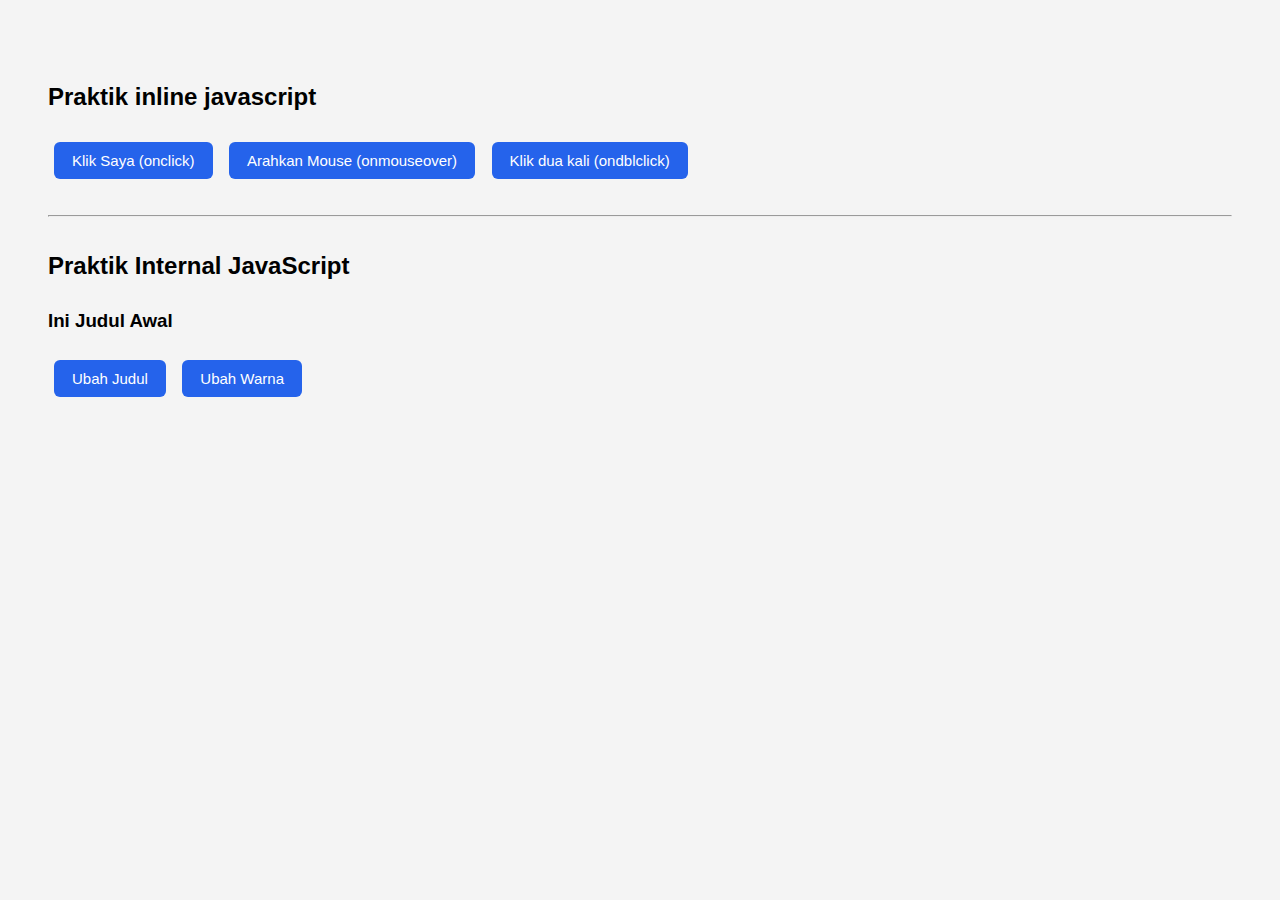
<file: Praktikum9/index.html>
<!DOCTYPE html>
<html lang="en">
<head>
    <meta charset="UTF-8">
    <meta name="viewport" content="width=device-width, initial-scale=1.0">
    <title>Latihan javascript: Inline, Internal, Eksternal</title>
    <style>
    body {
      font-family: Arial, sans-serif;
      padding: 40px;
      background: #f4f4f4;
      line-height: 1.6;
    }
    h2 {
      margin-top: 30px;
    }
    button {
      padding: 10px 18px;
      margin: 6px;
      font-size: 15px;
      cursor: pointer;
      border: none;
      background: #2563eb;
      color: white;
      border-radius: 6px;
    }
    button:hover {
      opacity: 0.9;
    }
    #box {
      margin-top: 10px;
    }
    hr {
      margin: 30px 0;
    }
    </style>

    <script>
        function ubahTeks() {
            document.getElementById("judul").innerText =
            "teks sudah berubah oleh javascript!";
        }

        function ubahWarna() {
            document.getElementById("judul").style.color =
            "pink";
        }
    </script>
</head>
<body>
    <h2>Praktik inline javascript</h2>
    <button onclick="alert('Halo, saya belajar JavaScript!')">
        Klik Saya (onclick)
    </button>

    <button onmouseover="alert('Mouse sedang berada diatas tombol!')">
        Arahkan Mouse (onmouseover)
    </button>

    <button ondblclick="alert('Tombol diklik dua kali!')">
        Klik dua kali (ondblclick)
    </button>

    <hr>

    <h2>Praktik Internal JavaScript</h2>

    <h3 id="judul">Ini Judul Awal</h3>

    <button onclick="ubahTeks()">Ubah Judul</button>
    <button onclick="ubahWarna()">Ubah Warna</button>
</body>
</html>
</file>
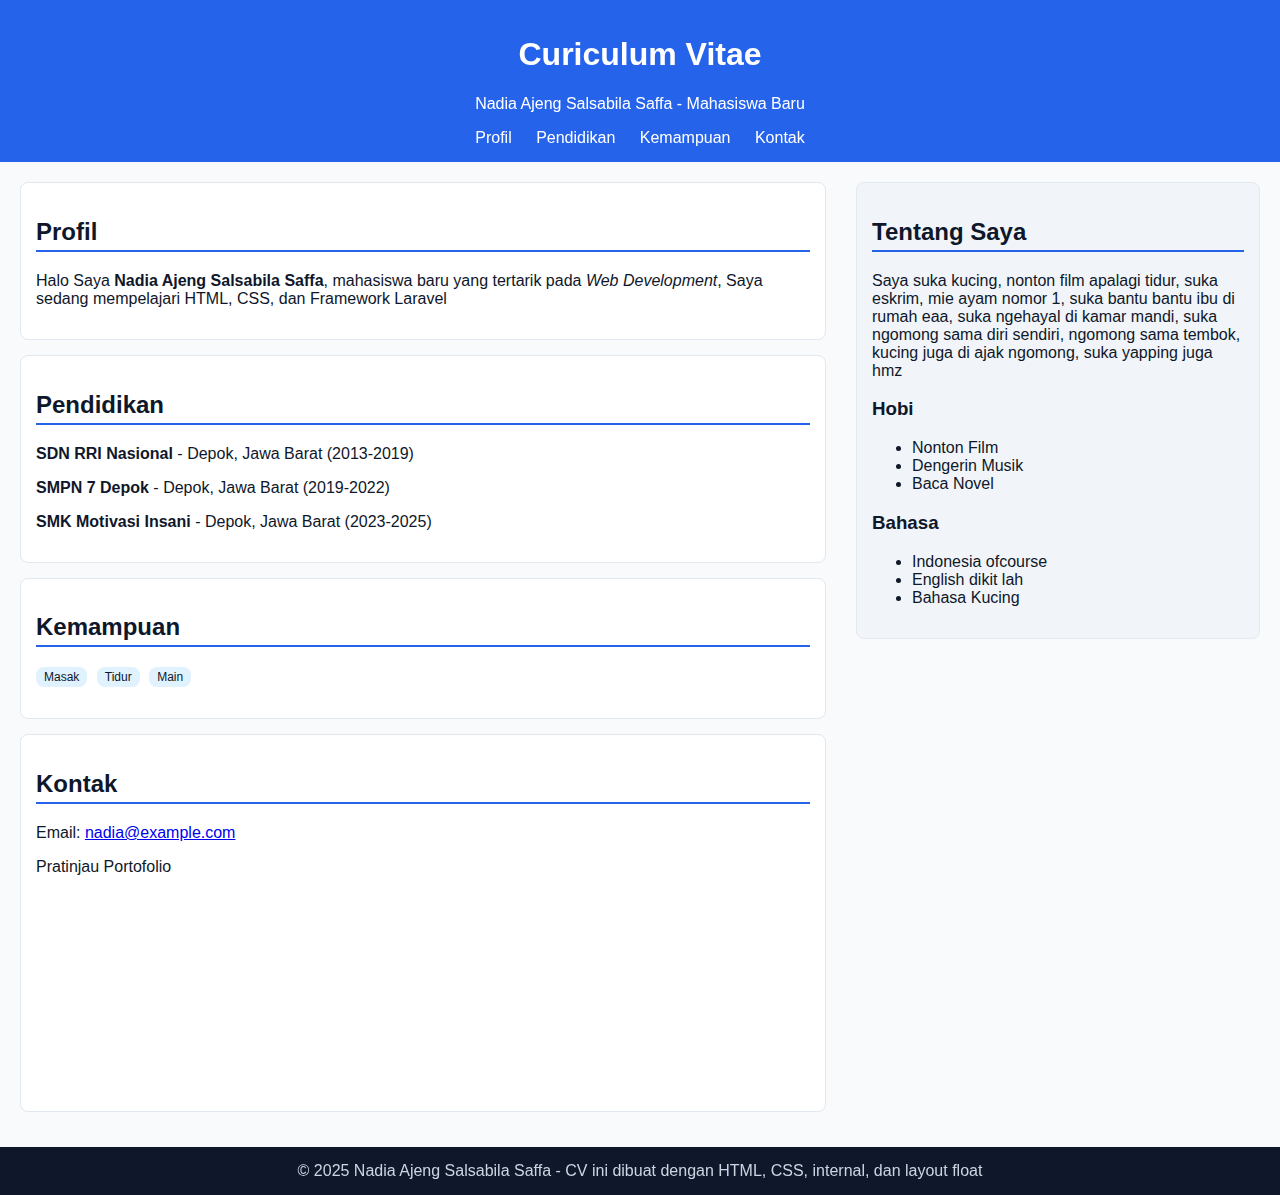
<file: latihan4.html>
<!DOCTYPE html>
<html lang="en">
<head>
  <meta charset="UTF-8">
  <meta name="viewport" content="width=device-width, initial-scale=1.0">
  <meta http-equiv="X-UA-Compatible" content="ie=edge">
  <title>Document</title>
    <style>
  body {
      font-family: Arial, sans-serif;
      background-color: #f8fafc;
      margin: 0;
      color: #0f172a;
  }

  header {
      background-color: #2563eb;
      color: #fff;
      padding: 15px;
      text-align: center;
  }

  nav {
      margin-top: 10px;
  }

  nav a {
      color: #fff;
      text-decoration: none;
      margin: 0 10px;
  }

  nav a:hover {
      text-decoration: underline;
  }

  /* Layout menggunakan float */
  main {
      margin: 20px;
      overflow: auto;
  }

  section {
      background: #ffffff;
      border: 1px solid #e2e8f0;
      border-radius: 8px;
      padding: 15px;
      margin-bottom: 15px;
  }

  #konten {
      float: left;
      width: 65%;
  }

  #sidebar {
      float: right;
      width: 30%;
      background: #f1f5f9;
      border: 1px solid #e2e8f0;
      border-radius: 8px;
      padding: 15px;
  }

  footer {
      clear: both;
      background: #0f172a;
      color: #cbd5e1;
      text-align: center;
      padding: 15px;
      margin-top: 20px;
  }

  h2 {
      border-bottom: 2px solid #2563eb;
      padding-bottom: 4px;
  }

  .tag {
      display: inline-block;
      background: #e0f2fe;
      border-radius: 8px;
      padding: 3px 8px;
      font-size: 12px;
      margin-right: 5px;
  }

  .frame {
      width: 100%;
      height: 200px;
      border: 0;
      border-radius: 6px;
  }

  </style>
</head>
<body>
  <header>
  <h1>Curiculum Vitae</h1>
  <p>Nadia Ajeng Salsabila Saffa - Mahasiswa Baru</p>
  <nav>
    <a href="#profil">Profil</a>
    <a href="#pendidikan">Pendidikan</a>
    <a href="#Kemampuan">Kemampuan</a>
    <a href="#kontak">Kontak</a>
  </nav>
  </header>
  <main>
    <div id="konten">
      <section id="profil">
        <h2>Profil</h2>
        <p>Halo Saya <strong>Nadia Ajeng Salsabila Saffa</strong>, mahasiswa baru yang tertarik pada <em>Web Development</em>, Saya sedang mempelajari HTML, CSS, dan Framework Laravel</p>
      </section>
      
      <section id="pendidikan">
      <h2>Pendidikan</h2>  
      <p><strong>SDN RRI Nasional</strong> - Depok, Jawa Barat (2013-2019)</p>
            <p><strong>SMPN 7 Depok</strong> - Depok, Jawa Barat (2019-2022)</p>
                  <p><strong>SMK Motivasi Insani</strong> - Depok, Jawa Barat (2023-2025)</p>
      </section>
      
    <section id="kemampuan">
    <h2>Kemampuan</h2> 
    <p>
      <span class="tag">Masak</span>
      <span class="tag">Tidur</span>
      <span class="tag">Main</span>
    </p>
    </section>
    
    <section id="kontak">
    <h2>Kontak</h2> 
    <p>Email: <a href="mailto:nadia@example.com">nadia@example.com</a>
    </p>
    <p>
      Pratinjau
        Portofolio
    </p>
    <iframe class="frame" src="https://www.wikipedia.org" title="contoh iframe"></iframe>
    </section>
    </div>
    
<div id="sidebar">
  <h2>Tentang Saya</h2>
  <p>Saya suka kucing, nonton film apalagi tidur, suka eskrim, mie ayam nomor 1, suka bantu bantu ibu di rumah eaa, suka ngehayal di kamar mandi, suka ngomong sama diri sendiri, ngomong sama tembok, kucing juga di ajak ngomong, suka yapping juga hmz</p>
  <h3>Hobi</h3>
  <ul>
    <li>Nonton Film</li>
    <li>Dengerin Musik</li>
    <li>Baca Novel</li>
  </ul>
  <h3>Bahasa</h3>
    <ul>
      <li>Indonesia ofcourse</li>
      <li>English dikit lah</li>
      <li>Bahasa Kucing</li>
    </ul>
</div>
  </main>
  
  <footer>
    &copy; 2025 Nadia Ajeng Salsabila Saffa - CV ini dibuat dengan HTML, CSS, internal, dan layout float
  </footer>
</body>
</html>
</file>
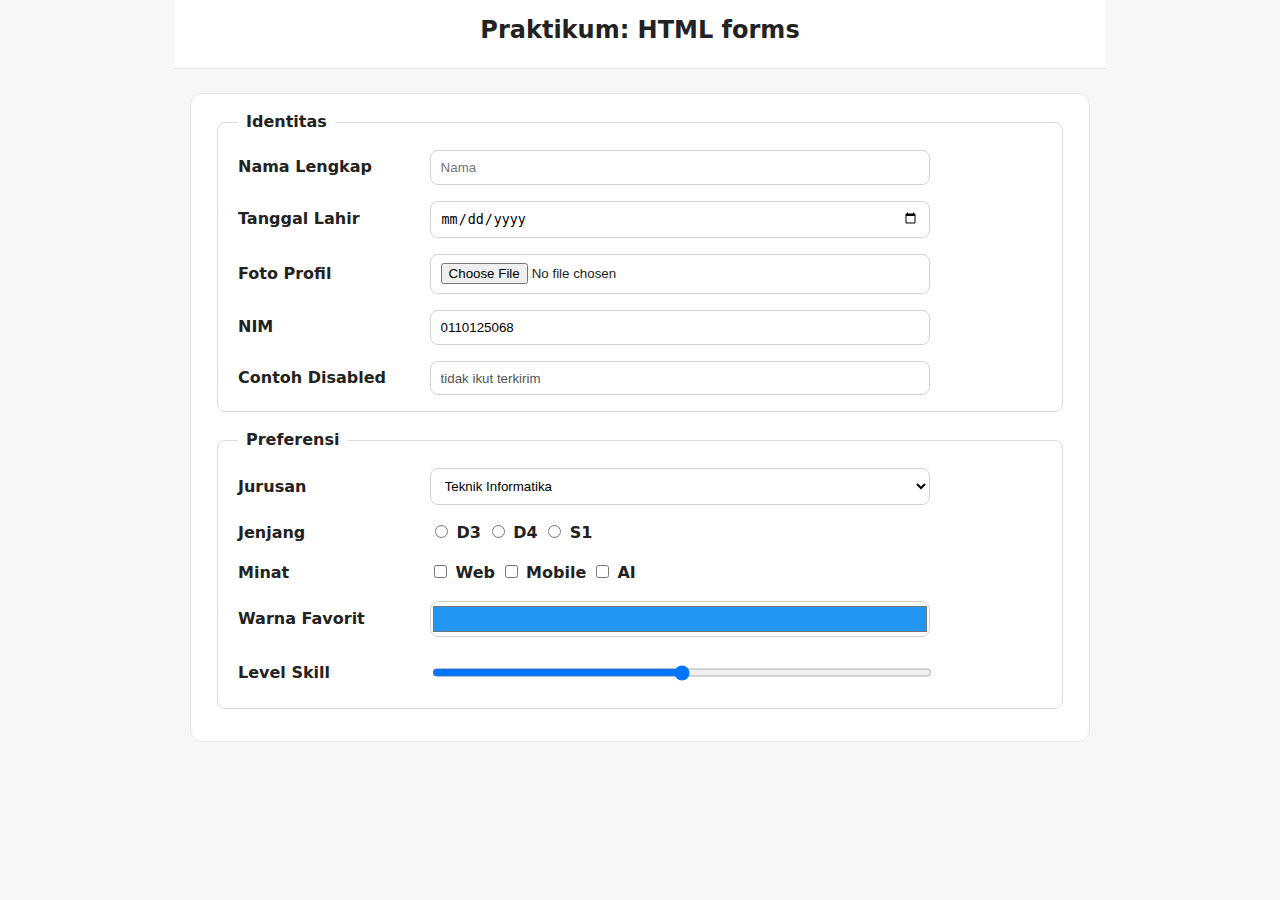
<file: latihan5.html>
<!DOCTYPE html>
<html lang="en">
<head>
  <meta charset="UTF-8">
  <meta name="viewport" content="width=device-width, initial-scale=1.0">
  <meta http-equiv="X-UA-Compatible" content="ie=edge">
  <title>Document</title>
   <style> :root {
     --gap: 1rem;
 }

 body {
     font-family: system-ui, -apple-system, Segoe UI, Roboto, Helvetica, Arial, sans-serif;
     line-height: 1.5;
     margin: 0;
     background: #f7f7f8;
     color: #222;
 }

 header,
 main,
 footer {
     max-width: 900px;
     margin: 0 auto;
     padding: 0.75rem 1rem;
     /* 🔹 Diperpendek padding */
 }

 header {
     background: white;
     border-bottom: 1px solid #e6e6e9;
     position: sticky;
     top: 0;
     z-index: 10;
 }

 h1 {
     margin: 0 0 .5rem;
     font-size: 1.5rem;
     text-align: center;
 }

 section {
     background: white;
     border: 1px solid #e6e6e9;
     border-radius: .75rem;
     padding: 1rem 1.5rem;
     margin: 0.75rem 0;
     /* 🔹 Jarak antar section dikurangi */
 }

 fieldset {
     border: 1px solid #dcdce0;
     border-radius: .5rem;
     padding: 1rem 1.25rem;
     margin-bottom: 1rem;
 }

 legend {
     padding: 0 .5rem;
     font-weight: 600;
 }

 .grid {
     display: grid;
     grid-template-columns: 1fr;
     gap: var(--gap);
 }

 .row {
     display: grid;
     grid-template-columns: 180px 1fr;
     align-items: center;
     gap: .75rem;
 }

 label {
     font-weight: 600;
 }

 input[type="text"],
 input[type="password"],
 input[type="email"],
 input[type="number"],
 input[type="date"],
 input[type="time"],
 input[type="url"],
 input[type="tel"],
 input[type="search"],
 input[type="color"],
 input[type="file"],
 select,
 textarea,
 input[type="range"] {
     width: 100%;
     max-width: 500px;
     padding: .55rem .6rem;
     border: 1px solid #cfd3d8;
     border-radius: .5rem;
     background: #fff;
     box-sizing: border-box;
 }

 input[type="color"] {
     padding: 0;
     height: 2.25rem;
 }

 textarea {
     min-height: 90px;
 }

 .actions {
     display: flex;
     gap: .75rem;
     flex-wrap: wrap;
     margin-top: .75rem;
     /* 🔹 Diperpendek sedikit */
 }

 button,
 input[type="submit"],
 input[type="reset"] {
     border: 1px solid #1e88e5;
     background: #2196f3;
     color: white;
     padding: .6rem 1rem;
     border-radius: .5rem;
     cursor: pointer;
 }

 input[type="reset"] {
     border-color: #9e9e9e;
     background: #bdbdbd;
 }

 footer {
     color: #666;
     font-size: .9rem;
     text-align: center;
     padding-top: .5rem;
     /* 🔹 Jarak atas footer diperpendek */
 }

 @media (max-width: 720px) {

     header,
     main,
     footer {
         padding: 0.75rem;
     }

     section {
         padding: 1rem;
         margin: 0.75rem 0.5rem;
     }

     fieldset {
         padding: 1rem;
     }

     .row {
         grid-template-columns: 1fr;
         gap: .5rem;
     }

     input,
     select,
     textarea {
         max-width: 100%;
     }

     .actions {
         justify-content: center;
     }
 }

 </style>
</head>
<body>
  <header>
    <h1>Praktikum: HTML forms</h1>
  </header>
  
  <main>
    <section>
      <form action="" method="">
        <fieldset>
          <legend>Identitas</legend>
          <div class="grid">
            <div class="row">
              <label for="">Nama Lengkap</label>
              <input type="text" placeholder="Nama" required="">
            </div>
            <div class="row">
              <label for="">Tanggal Lahir</label>
              <input type="date" placeholder="" required="">
            </div>
            <div class="row">
              <label for="">Foto Profil</label>
              <input type="file" placeholder="" required="">
            </div>
            <div class="row">
              <label for="">NIM</label>
              <input type="number" maxlength="10" placeholder="" required="" value="0110125068" readonly="">
            </div>
            <div class="row">
              <label for="">Contoh Disabled</label>
              <input type="text" value="tidak ikut terkirim" disabled="">
            </div>
          </div>
        </fieldset>
        
        <fieldset>
          <legend>Preferensi</legend>
          <div class="grid">
            <div class="row">
              <label>Jurusan</label>
              <select>
                <option>Teknik Informatika</option>
                <option>Sistem Informasi</option>
                <option>Bisnis Digital</option>
              </select>
            </div>
            <div class="row">
              <label>Jenjang</label>
              <div>
                <label>
                  <input type="radio" name="Jenjang" value="d3"> D3
                </label>
                <label>
                  <input type="radio" name="Jenjang" value="d4"> D4
                </label>
                <label>
                  <input type="radio" name="Jenjang" value="s1"> S1
                </label>
              </div>
            </div>
            <div class="row">
              <label>Minat</label>
              <div>
                <label>
                  <input type="checkbox"> Web
                </label>
                <label>
                  <input type="checkbox"> Mobile
                </label>
                <label>
                  <input type="checkbox"> AI
                </label>
              </div>
            </div>
            <div class="row">
              <label>Warna Favorit</label>
              <input type="color" value="#2196f3">
            </div>
            <div class="row">
              <label>Level Skill</label>
              <input type="range" value="5" min="0" max="10">
            </div>
          </div>
        </fieldset>
      </form>
    </section>
  </main>
</body>
</html>
</file>
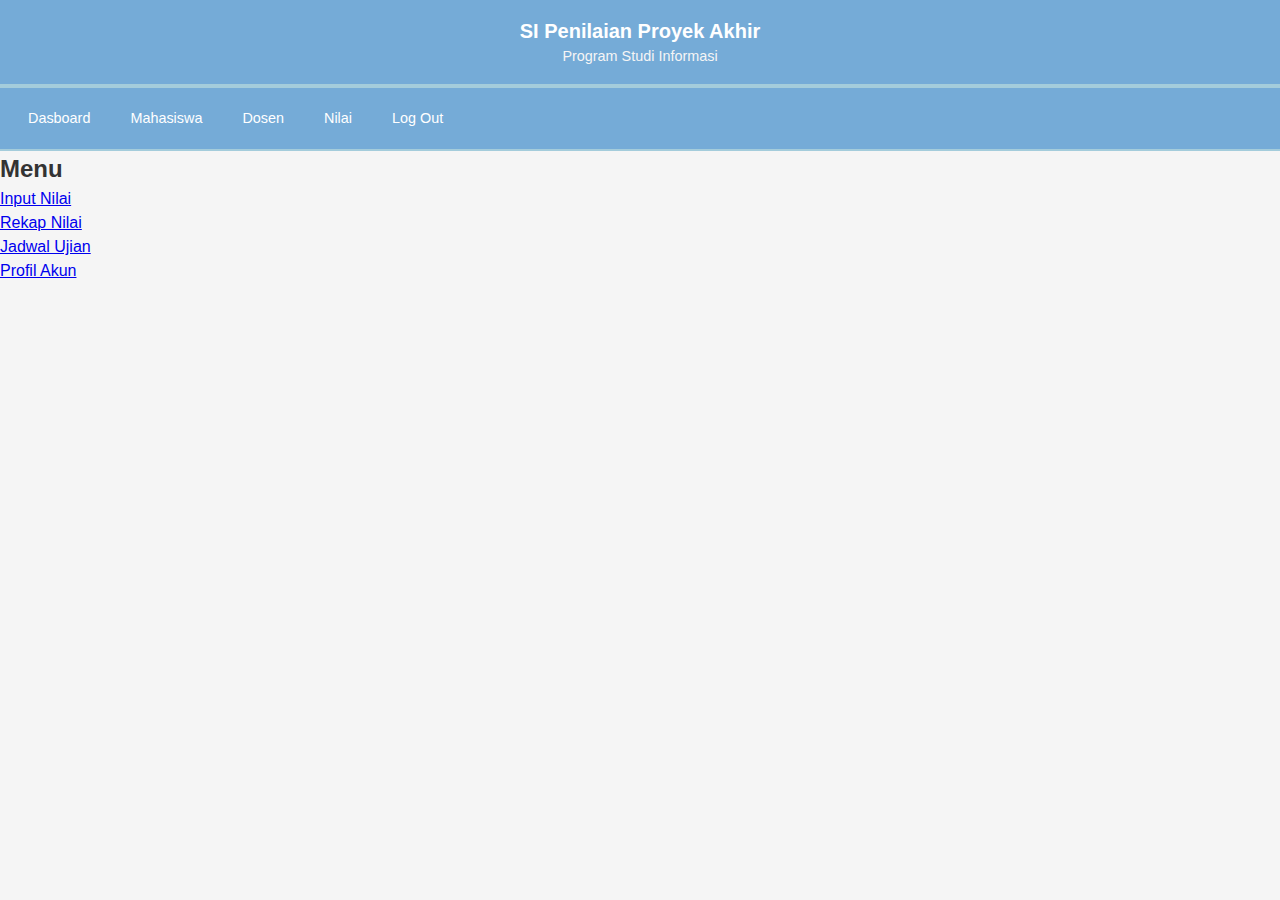
<file: praktikum6.html>
<!DOCTYPE html>
<html lang="en">
<head>
  <meta charset="UTF-8">
  <meta name="viewport" content="width=device-width, initial-scale=1.0">
  <meta http-equiv="X-UA-Compatible" content="ie=edge">
  <title>Layout Praktikum Web</title>
  <link rel="stylesheet" href="style.css"/>
</head>
<body>
  <header class="site-header">
    <h1>SI Penilaian Proyek Akhir</h1>
    <p>Program Studi Informasi</p>
  </header>
  
  <nav class="top-nav">
   <a href="#" class="active">Dasboard</a> 
   <a href="#">Mahasiswa</a> 
   <a href="#">Dosen</a>
   <a href="#">Nilai</a>
   <a href="#">Log Out</a>
  </nav>
  
  <div class="layout">
    <aside class="sidebar">
      <h2>Menu</h2>
      <ul>
        <li><a href="#">Input Nilai</a></li>
        <li><a href="#">Rekap Nilai</a></li>
        <li><a href="#">Jadwal Ujian</a></li>
        <li><a href="#">Profil Akun</a></li>
      </ul>
    </aside>
  </div>
</body>
</html>
</file>
<file: style.css>
* {
  margin: 0;
  padding: 0;
  box-sizing: border-box;
  font-family: Arial, Sans-Serif;
}

body {
  background-color: #f5f5f5;
  color: #333;
  line-height: 1.5;
}

.site-header{
  background-color: #75ABD7;
  color: #fff;
  padding: 1rem 2rem;
  text-align: center;
  border-bottom: 4px solid #BDDA;
}

.site-header h1{
  font-size: 1.25rem;
  font-weight: bold;
}

.site-header p{
  font-size: 0.9rem;
  color: #f5f5f5;
}

.top-nav{
  background-color: #75ABD7;
  display: flex;
  gap: 1rem;
  padding: 0.75rem 1rem;
  border-bottom: 2px solid #BDDA;
}

.top-nav a{
  color: #fff;
  text-decoration: none;
  font-size: 0.9rem;
  padding: 0.5rem 0.75rem;
  border-radius: 4px;
}
</file>
